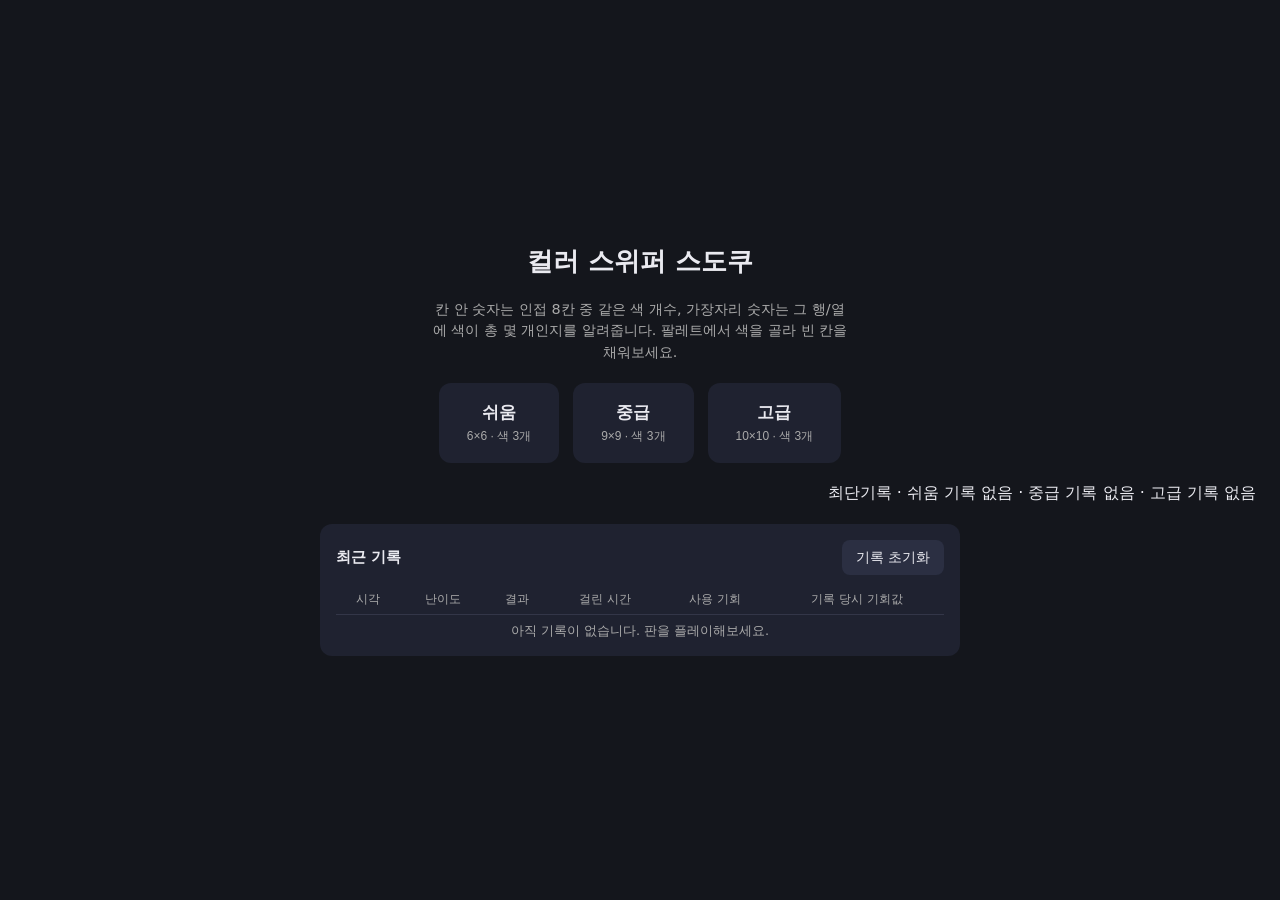
<file: index.html>
<!DOCTYPE html>
<html lang="ko">
<head>
<meta charset="UTF-8" />
<meta name="viewport" content="width=device-width, initial-scale=1.0" />
<title>컬러 스위퍼 스도쿠</title>
<link rel="stylesheet" href="style.css" />
</head>
<body>
  <section id="start-screen" class="start-screen">
    <h1>컬러 스위퍼 스도쿠</h1>
    <p class="start-desc">
      칸 안 숫자는 인접 8칸 중 같은 색 개수, 가장자리 숫자는 그 행/열에 색이 총 몇 개인지를 알려줍니다.
      팔레트에서 색을 골라 빈 칸을 채워보세요.
    </p>
    <div class="start-difficulty-buttons">
      <button class="start-diff-btn" data-difficulty="easy">
        <strong>쉬움</strong><span>6×6 · 색 3개</span>
      </button>
      <button class="start-diff-btn" data-difficulty="medium">
        <strong>중급</strong><span>9×9 · 색 3개</span>
      </button>
      <button class="start-diff-btn" data-difficulty="hard">
        <strong>고급</strong><span>10×10 · 색 3개</span>
      </button>
    </div>
    <div id="start-best-times" class="best-times"></div>

    <section class="records-panel">
      <div class="records-header">
        <h2>최근 기록</h2>
        <button id="clear-records-btn">기록 초기화</button>
      </div>
      <table class="records-table">
        <thead>
          <tr>
            <th>시각</th>
            <th>난이도</th>
            <th>결과</th>
            <th>걸린 시간</th>
            <th>사용 기회</th>
            <th>기록 당시 기회값</th>
          </tr>
        </thead>
        <tbody id="records-tbody"></tbody>
      </table>
      <p id="records-empty" class="records-empty hidden">아직 기록이 없습니다. 판을 플레이해보세요.</p>
    </section>
  </section>

  <div id="game-screen" class="game-screen hidden">
    <header class="top-bar">
      <h1>컬러 스위퍼 스도쿠</h1>
      <button id="back-to-start-btn">처음 화면으로</button>
    </header>

    <section class="rule-bar">
      <span id="rule-display">현재 난이도: -</span>
      <span id="status-display">-</span>
      <span id="timer-display">00:00</span>
      <span id="chances-display">기회 -</span>
    </section>

    <main class="game-area">
      <div id="game-board" class="game-board"></div>
      <div id="bomb-overlay" class="bomb-overlay"></div>
      <div id="status-banner" class="status-banner"></div>
    </main>

    <section id="color-palette" class="color-palette"></section>

    <footer class="bottom-bar">
      <button id="restart-btn">다시 시작</button>
      <label><input type="checkbox" id="mute-toggle" /> 음소거</label>
      <label><input type="checkbox" id="reduced-motion-toggle" /> 움직임 줄이기</label>
      <div id="best-times-display" class="best-times"></div>
    </footer>
  </div>

  <script src="js/difficulty-config.js"></script>
  <script src="js/state.js"></script>
  <script src="js/clue-engine.js"></script>
  <script src="js/board-generator.js"></script>
  <script src="js/effects.js"></script>
  <script src="js/storage.js"></script>
  <script src="js/ui-render.js"></script>
  <script src="js/game.js"></script>
  <script src="js/main.js"></script>
</body>
</html>
</file>
<file: style.css>
:root {
  --bg: #14161c;
  --panel: #1f2230;
  --text: #eaeaf0;
  --accent: #7c8cff;
  --warning: #ff5c5c;
}

* { box-sizing: border-box; }

body {
  margin: 0;
  background: var(--bg);
  color: var(--text);
  font-family: system-ui, "Malgun Gothic", sans-serif;
  display: flex;
  flex-direction: column;
  min-height: 100vh;
}

.hidden { display: none !important; }

.start-screen {
  flex: 1;
  display: flex;
  flex-direction: column;
  align-items: center;
  justify-content: center;
  gap: 20px;
  padding: 24px;
  text-align: center;
}
.start-screen h1 { font-size: 1.6rem; margin: 0; }
.start-desc {
  max-width: 420px;
  font-size: 0.9rem;
  color: #aaa;
  line-height: 1.5;
  margin: 0;
}
.start-difficulty-buttons {
  display: flex;
  gap: 14px;
  flex-wrap: wrap;
  justify-content: center;
}
.start-diff-btn {
  display: flex;
  flex-direction: column;
  align-items: center;
  gap: 4px;
  padding: 18px 28px;
  border-radius: 12px;
  background: var(--panel);
  min-width: 120px;
}
.start-diff-btn:hover { background: var(--accent); }
.start-diff-btn strong { font-size: 1.05rem; }
.start-diff-btn span { font-size: 0.75rem; color: #aaa; }
.start-diff-btn:hover span { color: #eee; }

.records-panel {
  width: min(92vw, 640px);
  background: var(--panel);
  border-radius: 12px;
  padding: 16px;
  text-align: left;
}
.records-header {
  display: flex;
  align-items: center;
  justify-content: space-between;
  margin-bottom: 10px;
}
.records-header h2 { font-size: 0.95rem; margin: 0; }
.records-table {
  width: 100%;
  border-collapse: collapse;
  font-size: 0.75rem;
}
.records-table th, .records-table td {
  padding: 6px 8px;
  text-align: center;
  border-bottom: 1px solid #333648;
}
.records-table th { color: #aaa; font-weight: 500; }
.record-success td:nth-child(3) { color: #5cff8f; }
.record-fail td:nth-child(3) { color: var(--warning); }
.records-empty { font-size: 0.8rem; color: #aaa; text-align: center; margin: 8px 0 0; }

.game-screen {
  flex: 1;
  display: flex;
  flex-direction: column;
}

.top-bar, .rule-bar, .bottom-bar {
  display: flex;
  align-items: center;
  gap: 12px;
  padding: 10px 16px;
  background: var(--panel);
  flex-wrap: wrap;
}

.top-bar h1 { font-size: 1.1rem; margin: 0; margin-right: auto; }

.difficulty-buttons { display: flex; gap: 8px; }

button {
  cursor: pointer;
  border: none;
  border-radius: 8px;
  padding: 8px 14px;
  background: #2b2f42;
  color: var(--text);
  font-size: 0.9rem;
}

button:hover { background: var(--accent); }

.rule-bar { font-size: 0.85rem; gap: 20px; }

.game-area {
  position: relative;
  display: flex;
  justify-content: center;
  padding: 16px;
  flex: 1;
}

.game-board {
  display: grid;
  gap: 4px;
  width: min(90vw, 480px);
}

.cell {
  aspect-ratio: 1 / 1;
  border-radius: 6px;
  border: 2px solid #333648;
  font-size: 0.75rem;
  display: flex;
  align-items: center;
  justify-content: center;
  color: #fff;
  background: #23263a;
}

.clue-cell {
  background: var(--cell-color, #444);
  cursor: default;
  opacity: 0.9;
}

.revealed-cell {
  background: var(--cell-color, #444);
}

.empty-cell:hover {
  border-color: var(--selected-color, var(--accent));
  box-shadow: inset 0 0 0 1px var(--selected-color, var(--accent));
}

.margin-cell {
  display: flex;
  align-items: center;
  justify-content: center;
  font-size: 0.65rem;
  font-weight: 500;
  color: var(--text);
}
.margin-col { flex-direction: column; gap: 1px; }
.margin-row { flex-direction: row; gap: 3px; justify-content: flex-end; padding-right: 4px; }

.warning-flash { border-color: var(--warning) !important; }

.color-palette {
  display: flex;
  justify-content: center;
  gap: 10px;
  padding: 12px;
}

.palette-btn {
  width: 36px;
  height: 36px;
  border-radius: 50%;
  background: var(--cell-color);
  padding: 0;
}

.bottom-bar { justify-content: flex-start; font-size: 0.85rem; }
.best-times { margin-left: auto; }

.bomb-overlay {
  position: absolute;
  inset: 0;
  display: none;
  align-items: center;
  justify-content: center;
  font-size: 3rem;
  background: rgba(0,0,0,0.5);
}
.bomb-overlay.visible { display: flex; }
.bomb-overlay.visible::before { content: "💣"; }
.bomb-overlay.animated::before { animation: shake-emoji 0.4s ease; }

.status-banner {
  position: absolute;
  top: 8px;
  left: 50%;
  transform: translateX(-50%);
  background: var(--accent);
  padding: 6px 14px;
  border-radius: 8px;
  display: none;
}
.status-banner.visible { display: block; }

.effect-shake { animation: shake-screen 0.4s ease; }
.effect-fireworks::after {
  content: "🎉";
  position: absolute;
  font-size: 2rem;
  animation: pop 1.2s ease;
}

@keyframes shake-screen {
  0%, 100% { transform: translateX(0); }
  25% { transform: translateX(-6px); }
  75% { transform: translateX(6px); }
}
@keyframes shake-emoji {
  0%, 100% { transform: rotate(0deg); }
  50% { transform: rotate(15deg); }
}
@keyframes pop {
  0% { transform: scale(0.5); opacity: 0; }
  50% { transform: scale(1.2); opacity: 1; }
  100% { transform: scale(1); opacity: 0; }
}

@media (prefers-reduced-motion: reduce) {
  .effect-shake, .effect-fireworks::after, .bomb-overlay.animated::before {
    animation: none !important;
  }
}

@media (max-width: 480px) {
  .game-board { width: 92vw; }
  .rule-bar { font-size: 0.75rem; gap: 10px; }
}
</file>
